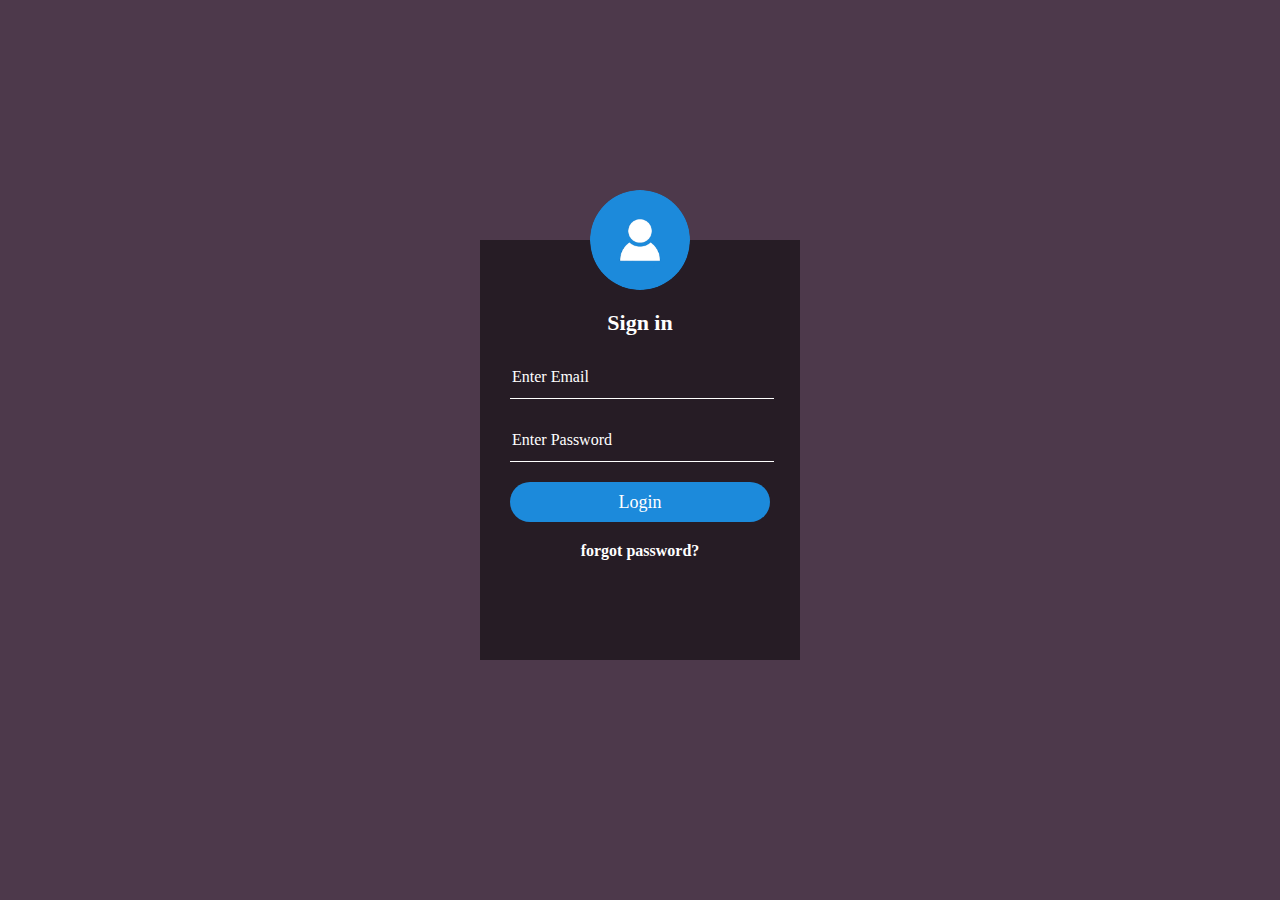
<file: UI/index.html>
<!DOCTYPE html>
<html>
	<head>
		<meta charset="UTF-8">
			<meta name="viewport" content="width=device-width, initial-scale=1.0">
				<title> Store-manager </title>
				<link rel="stylesheet" type="text/css" href="css/style.css">
				</head>
				<body>
					<div class="login-box">
						<img src="images/avatar.png" class="avatar">
							<h1>Sign in</h1>
							<form action="pages/dashboard.html">
								<input type="text" name="username" placeholder="Enter Email">
									<input type="password" name="password" placeholder="Enter Password">
										<input type="submit" name="submit" value="Login">
											<div class ="forgot-password">
												<a href="#">forgot password?</a>
											</div>
										</form>
									</div>
								</body>
							</html>
</file>
<file: UI/css/style.css>
html,body{
    height: 100%;
    background-color:#4D394B;
    margin: 0;
    padding: 0;

    background-size: cover;
    background-position: center;
    font-family: sans-serif;
}

.avatar{
    width: 100px;
    height: 100px;
    border-radius: 50%;
    position: absolute;
    top: -50px;
    left: calc(50% - 50px);
}
h1{
    margin: 0;
    padding: 0 0 20px;
    text-align: center;
    font-size: 22px;
}

.login-box p{
    margin: 0;
    padding: 0;
    font-weight: bold;
}
.login-box input{
    width: 100%;
    margin-bottom: 20px;
}
.login-box input[type="text"], input[type="password"], input[type="email"]
{
    border: none;
    border-bottom: 1px solid #fff;
    background: transparent;
    outline: none;
    height: 40px;
    color: #fff;
    font-size: 16px;
}
.login-box input[type="submit"]
{
    border: none;
    outline: none;
    height: 40px;
    background: #1c8adb;
    color: #fff;
    font-size: 18px;
    border-radius: 20px;
}
.forgot-password
{
    color: #fff;
    text-align: center;
}
.login-box input[type="submit"]:hover
{
    cursor: pointer;
    background: #39dc79;
    color: #000;
}

.login-box a{
    text-decoration: none;
    font-size: 16px;
    color:#fff;
    font-weight: 900;
}
.login-box a:hover
{
    color: #39dc79;
}
::-webkit-input-placeholder { /* Chrome/Opera/Safari */
  color: white;
}


/* Main content */
.main {
    margin-top: 30px; /* Add a top margin to avoid content overlay */
}
* {font-family: 'Calibri' ;-webkit-box-flex: center; -webkit-flex:center;-ms-flex: center; flex: center; }

.login-box{
    width: 320px;
    height: 420px;
    background: rgba(0, 0, 0, 0.5);
    color: #fff;
    top: 50%;
    left: 50%;
    position: absolute;
    transform: translate(-50%,-50%);
    box-sizing: border-box;
    padding: 70px 30px;

}
</file>
